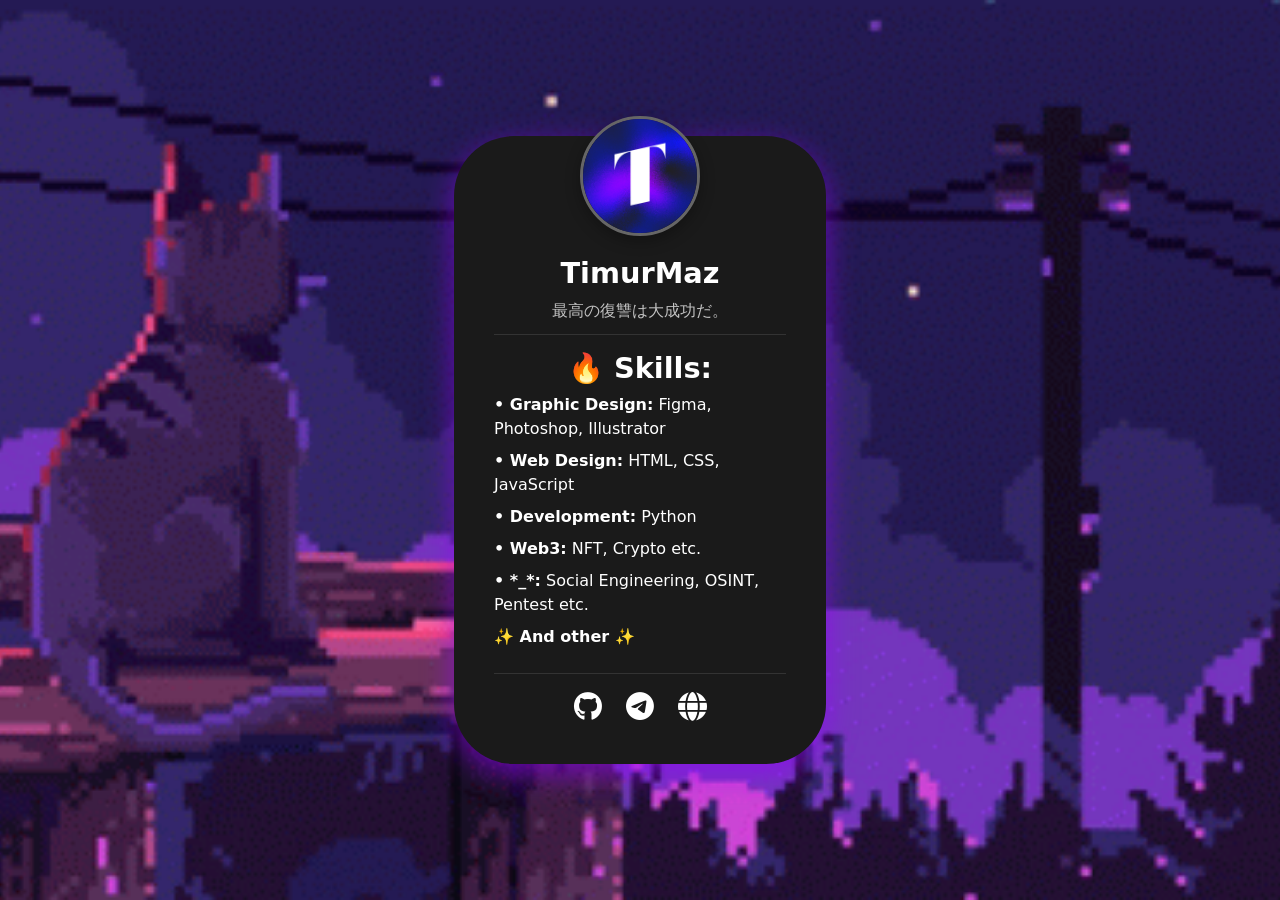
<file: index.html>
<!DOCTYPE html>
<html lang="ru">

<head>
    <meta charset="UTF-8">
    <meta name="viewport" content="width=device-width, initial-scale=1.0">
    <title>About me</title>
    <link rel="stylesheet" href="https://cdnjs.cloudflare.com/ajax/libs/font-awesome/6.0.0/css/all.min.css">
    <style>
        * {
            margin: 0;
            padding: 0;
            box-sizing: border-box;
            font-family: system-ui, -apple-system, BlinkMacSystemFont, 'Segoe UI', Roboto, Oxygen, Ubuntu, Cantarell, 'Open Sans', 'Helvetica Neue', sans-serif;
        }

        body {
            min-height: 100vh;
            background: url('back.gif') center/cover no-repeat fixed;
            position: relative;
            display: flex;
            justify-content: center;
            align-items: center;
            padding: 20px;
        }

        body::after {
            content: '';
            position: absolute;
            top: 0;
            left: 0;
            width: 100%;
            height: 100%;
        }

        .card {
            background: #1a1a1a;
            color: white;
            padding: 2rem;
            border-radius: 30px;
            width: 100%;
            max-width: 500px;
            position: relative;
            z-index: 1;
            box-shadow: 0 10px 30px rgba(149, 0, 255, 0.619);
            text-align: center;
            margin: 40px 0;
        }

        .avatar-container {
            margin: -60px auto 1rem;
        }

        .avatar {
            width: 100px;
            height: 100px;
            border-radius: 50%;
            border: 3px solid #666;
            object-fit: cover;
            box-shadow: 0 5px 15px rgba(0, 0, 0, 0.3);
        }

        h1, h2, h3 {
            margin-bottom: 0.5rem;
            color: #fff;
            font-size: 1.5rem;
        }

        .bio p {
            color: #c3c3c3;
            line-height: 1.6;
            margin: 0.3rem 0 0.3rem;
            font-size: 0.9rem;
        }

        .details {
            text-align: center;
            margin: 0.7rem 0;
            padding: 1rem 0;
            border-top: 1px solid #333;
            border-bottom: 1px solid #333;
        }

        .details p {
            text-align: left;
            margin: 0.5rem 0;
            font-size: 0.85rem;
            line-height: 1.5;
        }

        .social-links {
            display: flex;
            justify-content: center;
            gap: 1.5rem;
            margin-top: 1rem;
        }

        .social-links a {
            color: #fff;
            font-size: 1.5rem;
            transition: transform 0.3s ease;
        }

        .social-links a:hover {
            transform: translateY(-5px);
        }

        /* Медиа-запросы для адаптации */
        @media (min-width: 768px) {
            .card {
                padding: 2.5rem;
                border-radius: 60px;
                width: 80%;
                max-width: 600px;
            }
            
            .avatar {
                width: 120px;
                height: 120px;
            }
            
            h1, h2, h3 {
                font-size: 1.8rem;
            }
            
            .bio p {
                font-size: 1rem;
            }
            
            .details p {
                font-size: 1rem;
            }
            
            .social-links a {
                font-size: 1.8rem;
            }
        }

        @media (min-width: 1024px) {
            .card {
                width: 30%;
            }
        }
    </style>
</head>

<body>
    <div class="card">
        <div class="avatar-container">
            <img src="avatar.png" alt="avatar" class="avatar">
        </div>

        <div class="bio">
            <h1>TimurMaz</h1>
                <p>最高の復讐は大成功だ。</p>
        </div>

        <div class="details">
            <h3>🔥 Skills:</h3>
            <p><strong>• Graphic Design:</strong> Figma, Photoshop, Illustrator</p>
            <p><strong>• Web Design:</strong> HTML, CSS, JavaScript</p>
            <p><strong>• Development:</strong> Python</p>
            <p><strong>• Web3:</strong> NFT, Crypto etc.</p>           
            <p><strong>• *_*:</strong> Social Engineering, OSINT, Pentest etc.</p>
            <p><strong>✨ And other ✨</strong></p>
        </div>

        <div class="social-links">
            <a href="https://github.com/TimurMaz0806" target="_blank"><i class="fab fa-github"></i></a>
            <a href="https://t.me/timurmaz" target="_blank"><i class="fab fa-telegram"></i></a>
            <a href="https://timurmaz.github.io/MySite/" target="_blank"><i class="fas fa-globe"></i></a>
        </div>
    </div>
</body>

</html>
</file>
